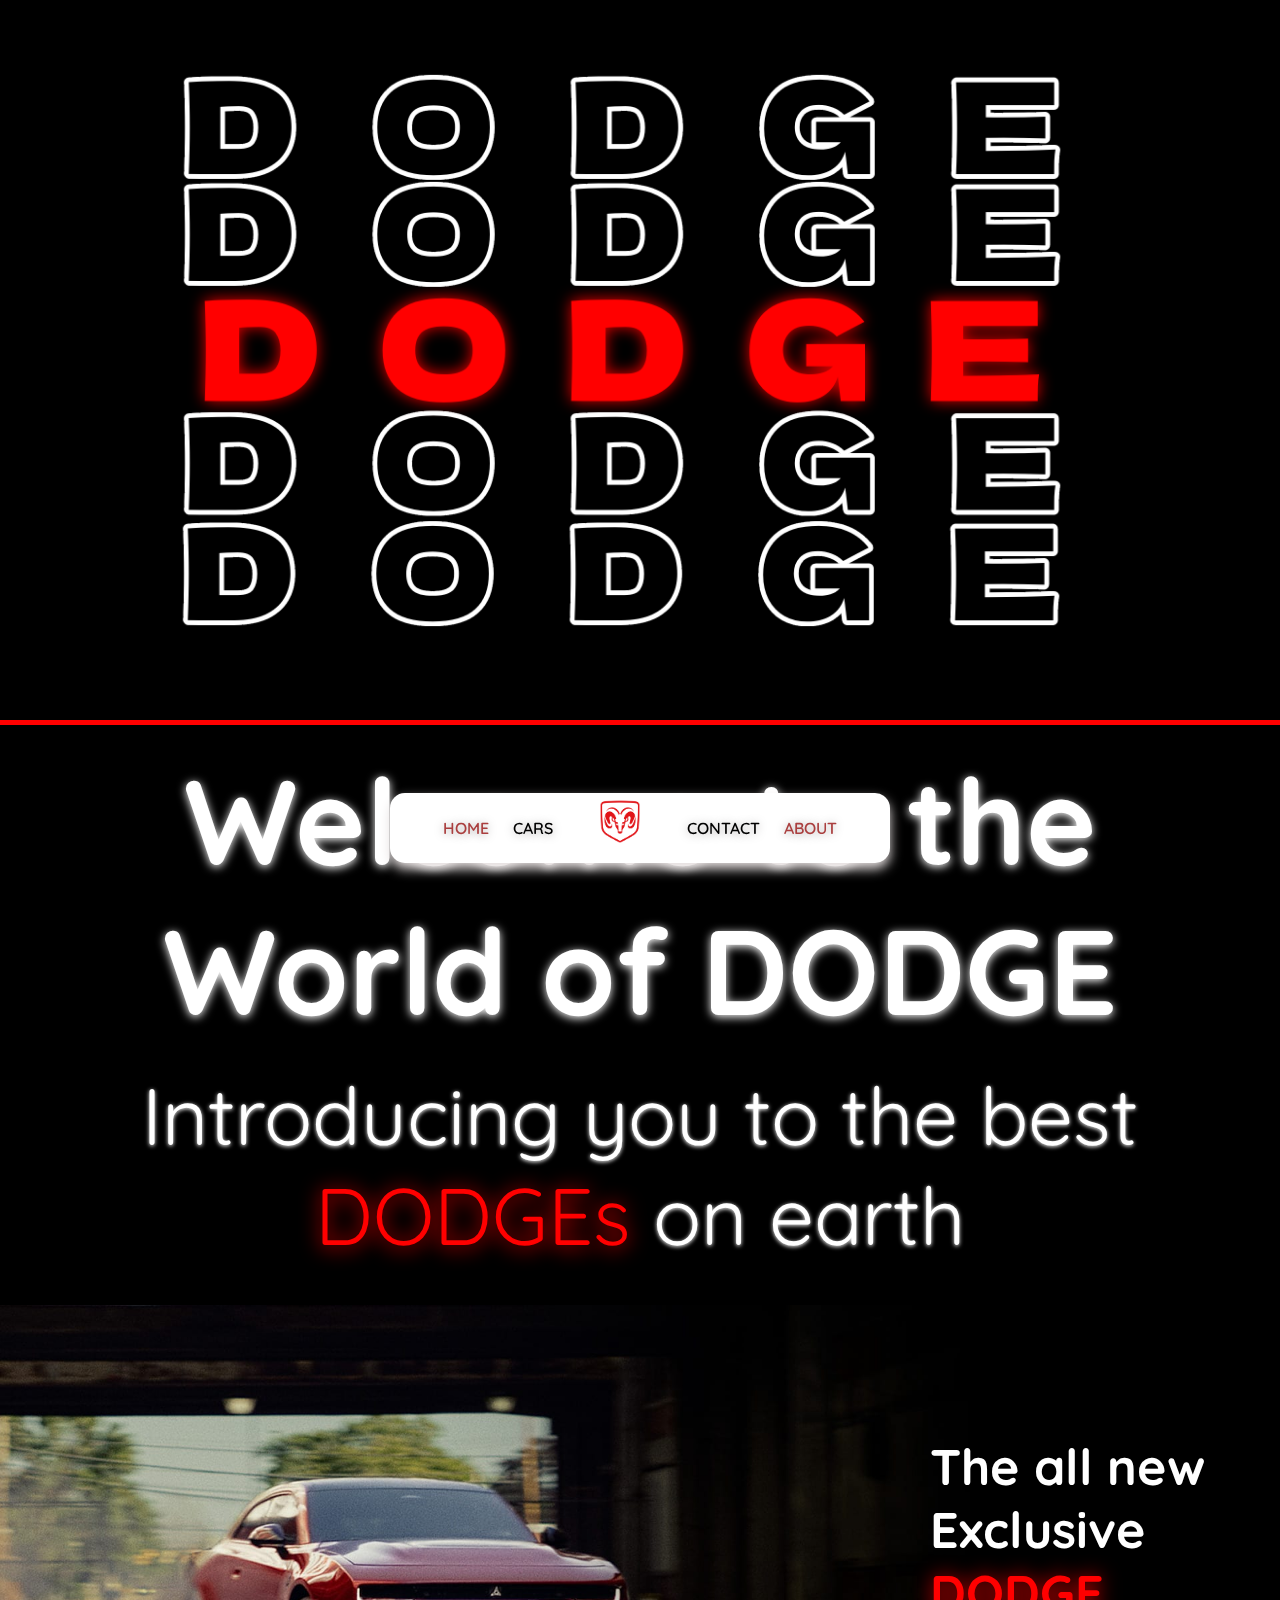
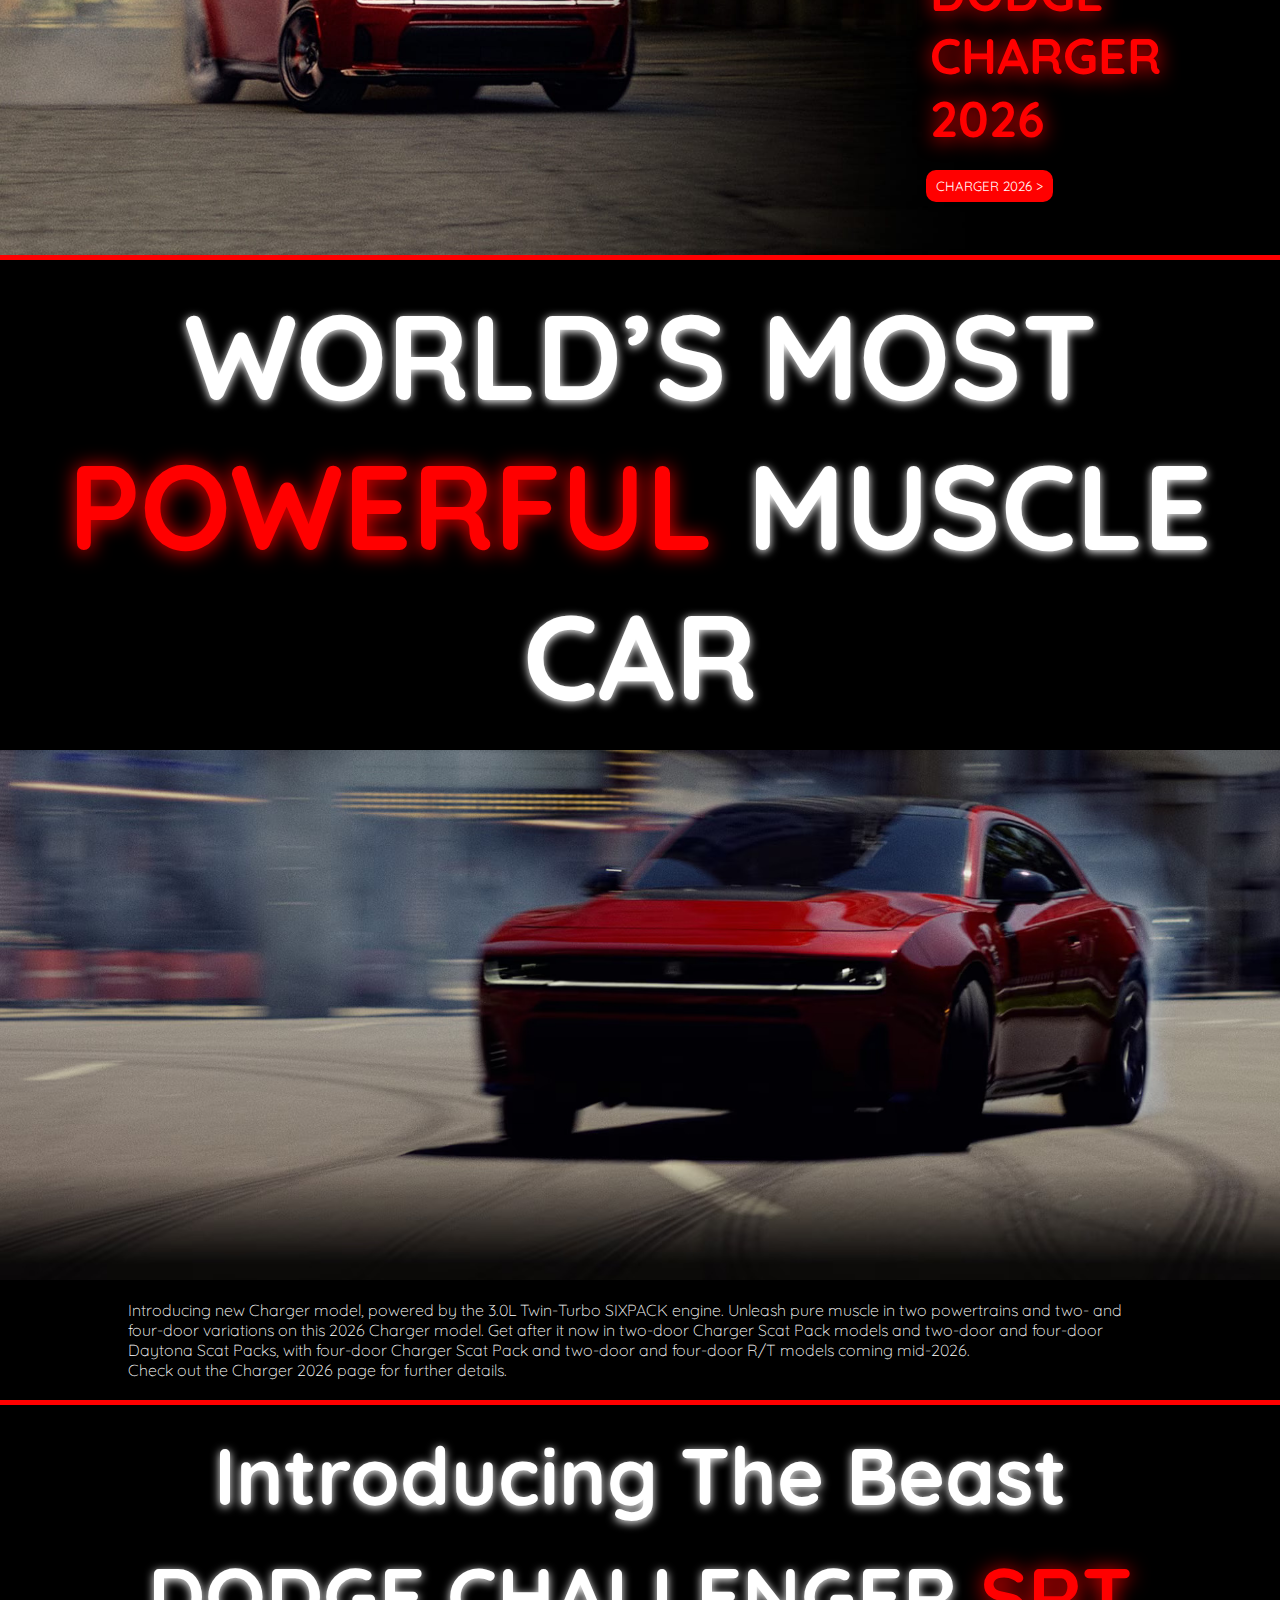
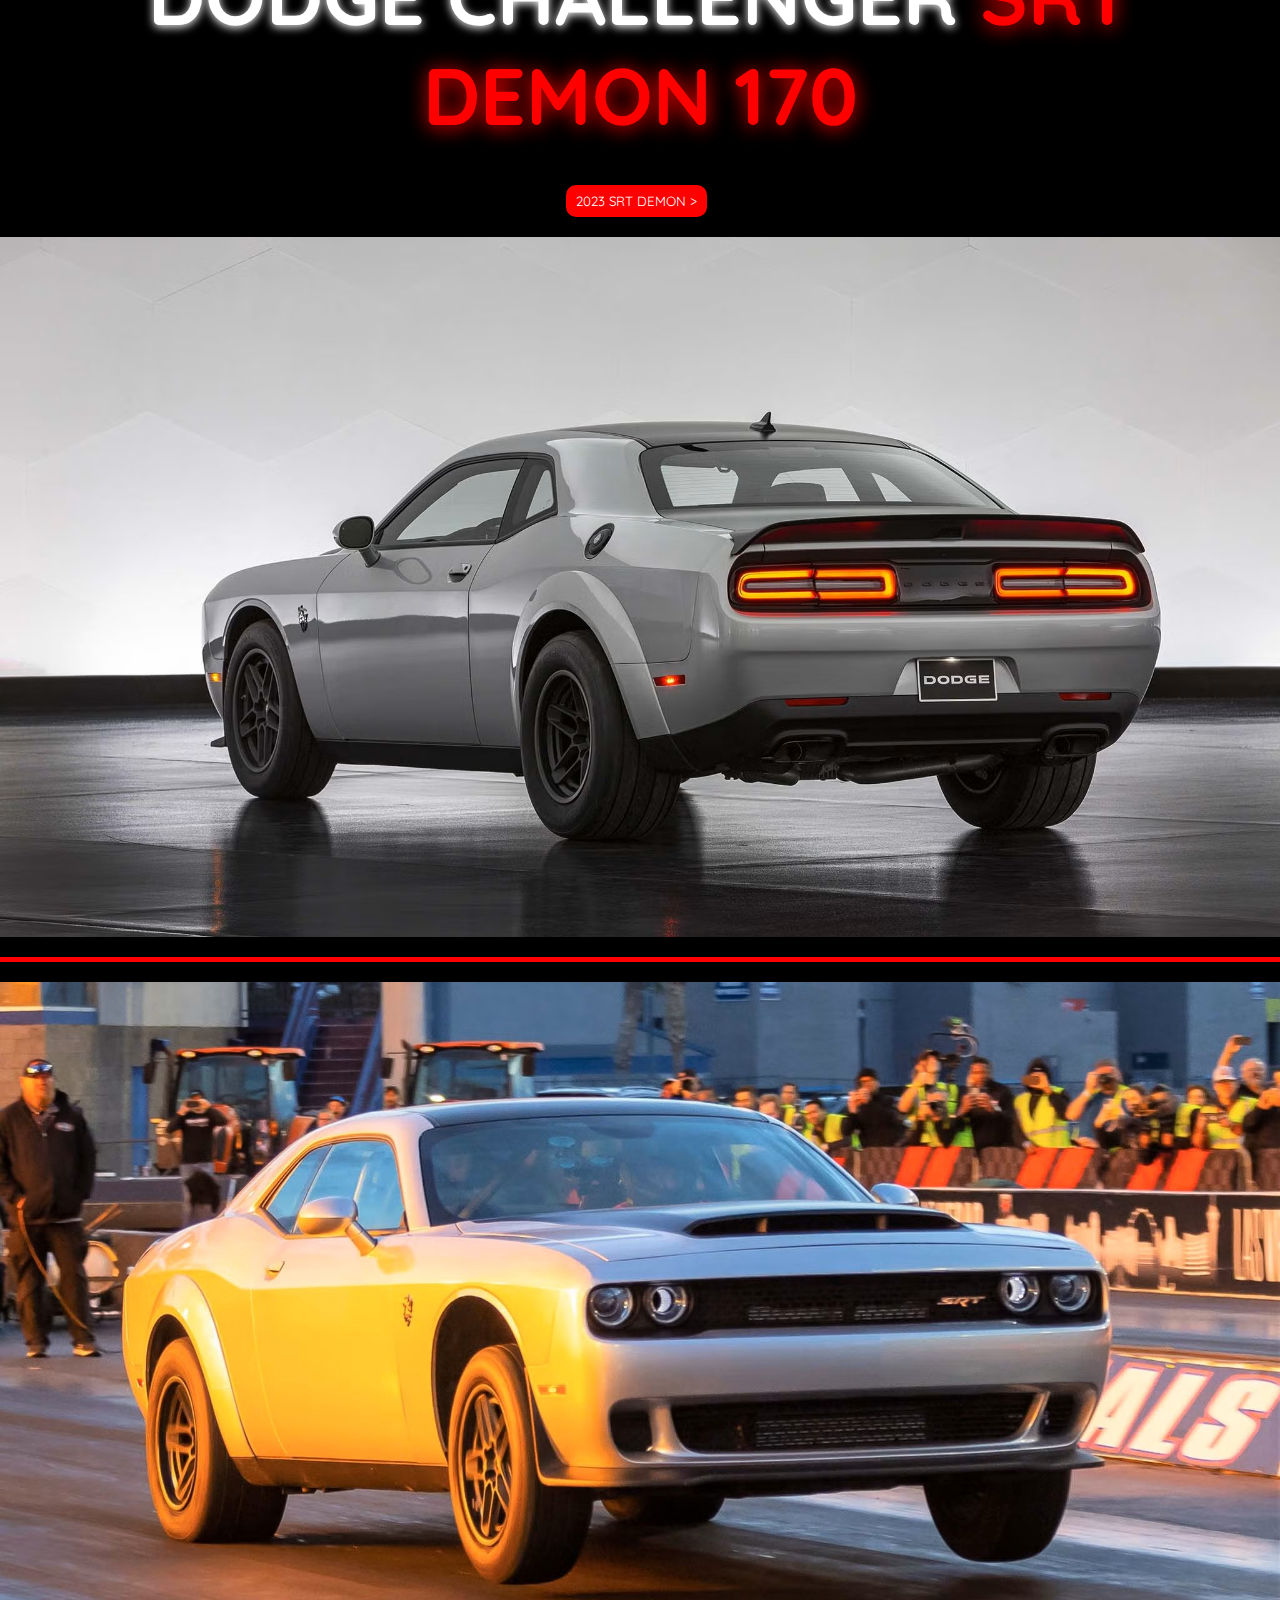
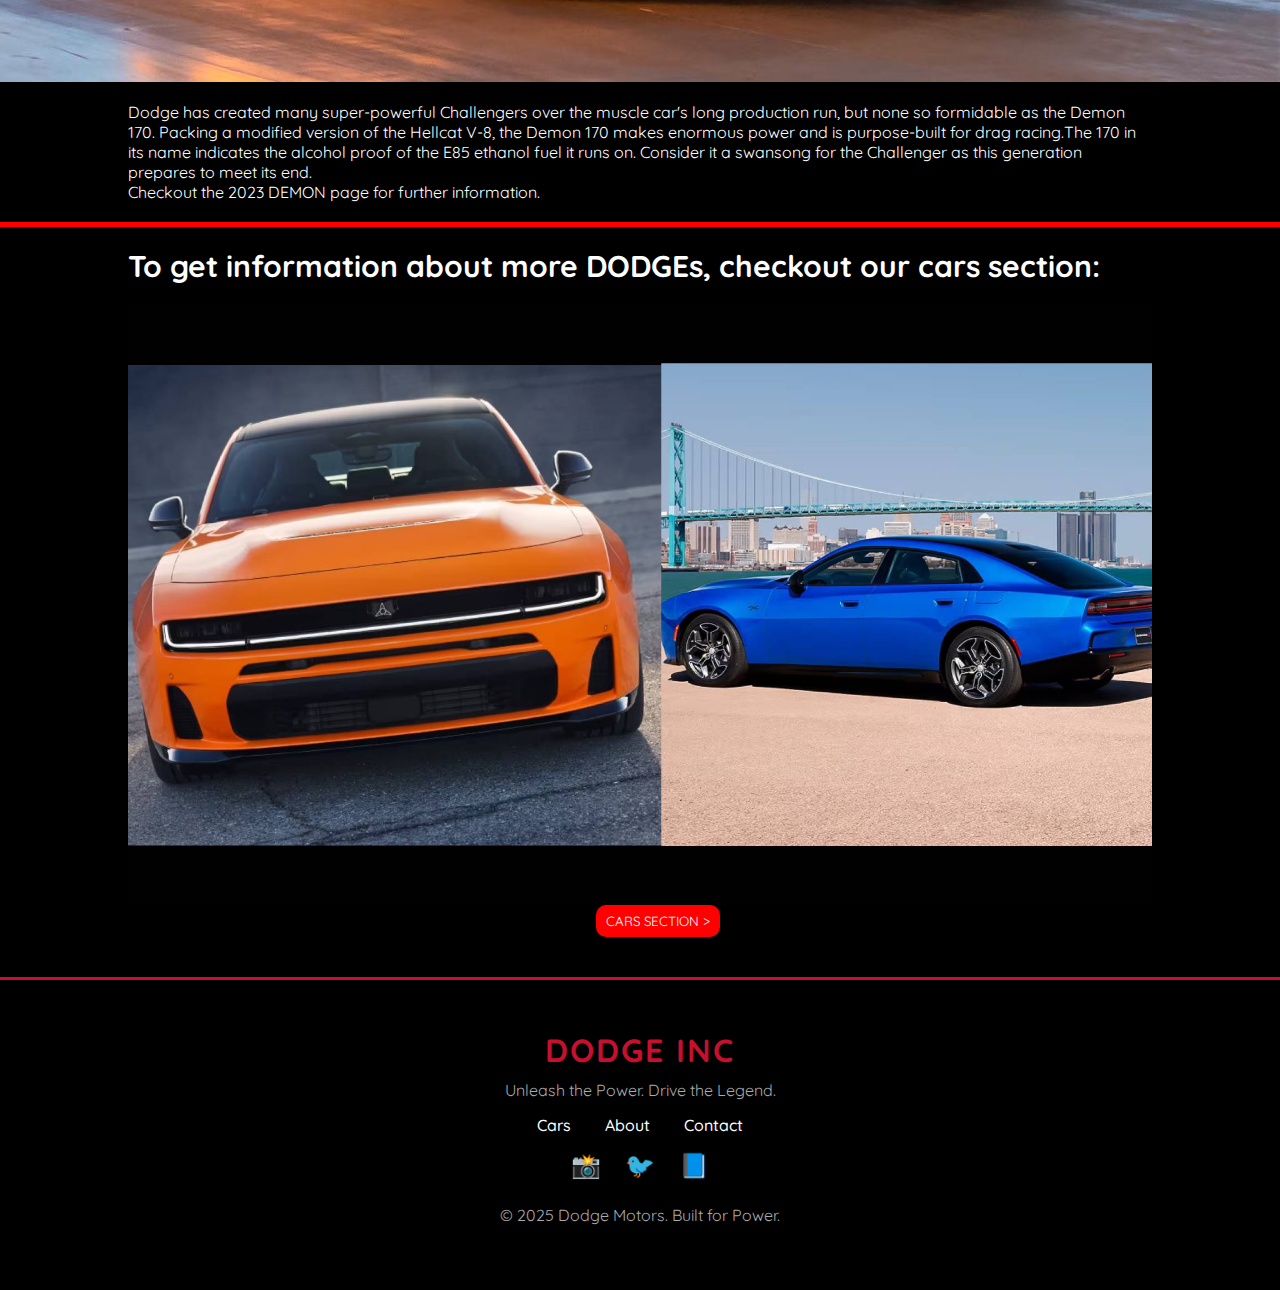
<file: index.html>
<!DOCTYPE html>
<html lang="en">
<head>
    <meta charset="UTF-8">
    <meta name="viewport" content="width=device-width, initial-scale=1.0">
    <title>Dodge - American Muscle Cars and SUVs - Unofficial Site</title>
    <link rel="stylesheet" href="css/style.css">
    <link rel="shortcut icon" href="/images/favicon.ico" type="image/x-icon">
</head>
<body>

    <div class="main-cont">
        <div class="navbar">
            <div class="links-1">
                <ul>
                    <li><a href="/index.html" style="color: rgb(170, 63, 63);">HOME</a></li>
                    <li><a href="/html/cars.html">CARS</a></li>
                </ul>
            </div>
            <div class="logo">
                <a><img src="/images/pngimg.com - dodge_PNG47 (1).png" alt="logo"></a>
            </div>
            <div class="links-2">
                <ul>
                    <li><a href="/html/contact.html">CONTACT</a></li>
                    <li><a href="/html/about.html" style="color: rgb(170, 63, 63);">ABOUT</a></li>
                </ul>
            </div>
        </div>
        
        
        <div class="dodge" id="dodge"></div>

        <br>
        <div class="break"></div>
        <br>

        <div class="intro">
            <h1>Welcome to the World of DODGE</h1>
            <br>
            <h2>Introducing you to the best <span>DODGEs</span> on earth</h2>
        </div>

        <br><br>
        
        <div class="main-header" id="charger">
            <div class="main-head-cont">
                <div class="main-head-text">
                    <h1>The all new Exclusive <span>DODGE CHARGER 2026</span></h1>
                </div>
            </div>
            <br>
            <div class="button">
                <a href="/html/cars.html"><button type="submit">CHARGER 2026 ></button></a>
            </div>
        </div>

        
        <div class="break"></div>
        <br>

        <div class="sectext">
            <h1>WORLD’S MOST <span>POWERFUL</span> MUSCLE CAR</h1>
        </div>

        <br>
        <div class="sec2"></div>
        <div class="sectext">
                <br>
                <div class="p">
                <p>Introducing new Charger model, powered by the 3.0L Twin-Turbo SIXPACK engine. Unleash pure muscle in two powertrains and two- and four-door variations on this 2026 Charger model. Get after it now in two-door Charger Scat Pack models and two-door and four-door Daytona Scat Packs, with four-door Charger Scat Pack and two-door and four-door R/T models coming mid-2026.
                    <br>
                Check out the Charger 2026 page for further details.
                </p></div>
            </div>

        <br>
        <div class="break"></div>
        <br>

        <div class="demon-text" id="demon">
            <h1>Introducing The Beast</h1>
            <br>
            <h1>DODGE CHALLENGER <span>SRT DEMON 170</span></h1>
            <br>
            <br>
            <div class="demon-button"><a href="/html/cars.html"><button type="button">2023 SRT DEMON ></button></a></div>
        </div>

        <br>

        <div class="demon" id="demon"></div>

        <br>
        <div class="break"></div>
        <br>

        <div class="demon2"></div>

        <br>

        <div class="demon-para-center">
            <div class="demon-para">
                <p>Dodge has created many super-powerful Challengers  over the muscle car's long production run, but none so formidable as the Demon 170. Packing a modified version of the Hellcat V-8, the Demon 170 makes enormous power and is purpose-built for drag racing.The 170 in its name indicates the alcohol proof of the E85 ethanol fuel it runs on. Consider it a swansong for the Challenger as this generation prepares to meet its end.
                    <br>
                    Checkout the 2023 DEMON page for further information.
                </p>
            </div>
        </div>
        
        <br>
        <div class="break"></div>
        <br>

        <div class="end-section">
            <div class="garage" id="cars">
                <h2>To get information about more DODGEs, checkout our cars section:</h2>
                <br>
                <div class="pics"></div>
                <div class="garage-button"><a href="/html/cars.html"><button type="button">CARS SECTION ></button></a></div>
            </div>
        </div>

        <br>
        <br>

        <footer class="dodge-footer">
        <div class="footer-content">
            <h2>DODGE INC</h2>
            <p>Unleash the Power. Drive the Legend.</p>
            <div class="footer-links">
                <a href="/html/cars.html">Cars</a>
                <a href="/html/about.html">About</a>
                <a href="/html/contact.html">Contact</a>
            </div>
            <div class="social-icons">
                <a href="dodge.com" title="Instagram">📸</a>
                <a href="dodge.com" title="Twitter">🐦</a>
                <a href="dodge.com" title="Facebook">📘</a>
            </div>
        </div>
        <p class="footer-copy">© 2025 Dodge Motors. Built for Power.</p>
        </footer>            
</div>

</body>
</html>
</file>
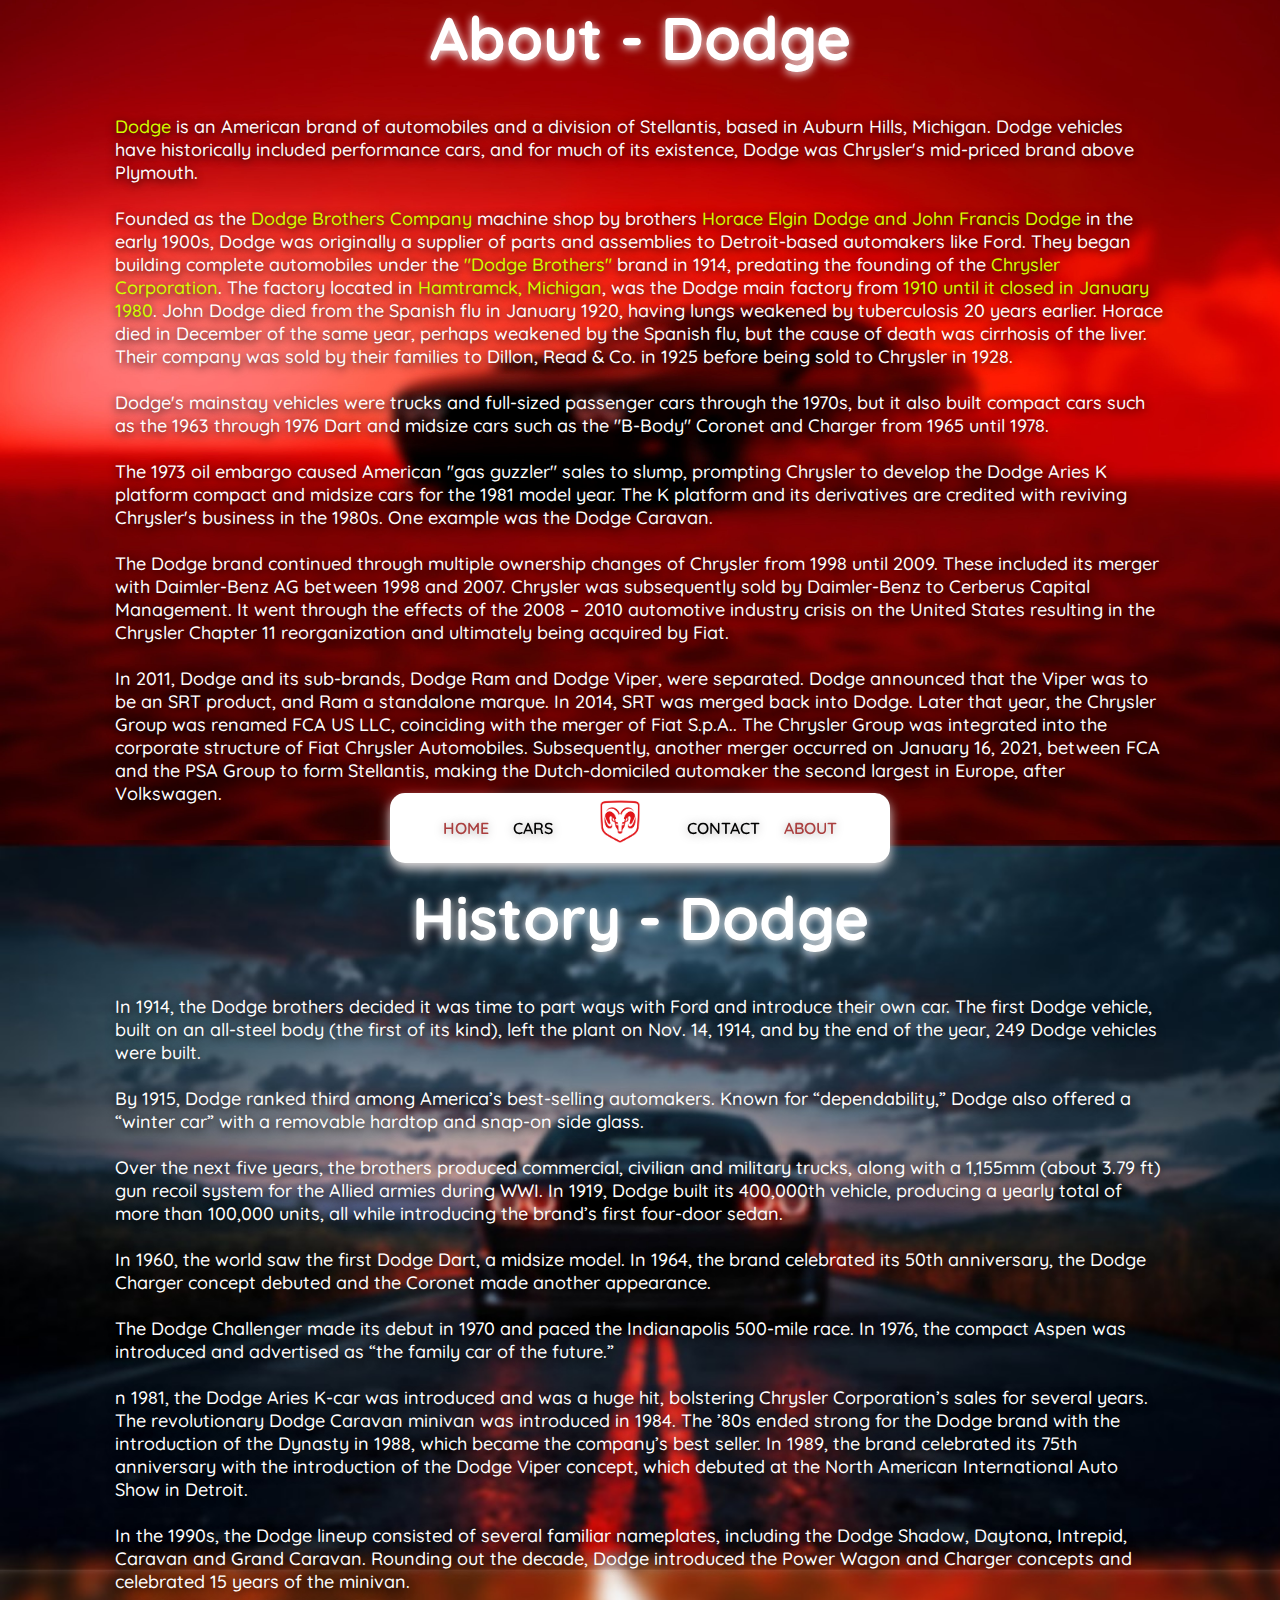
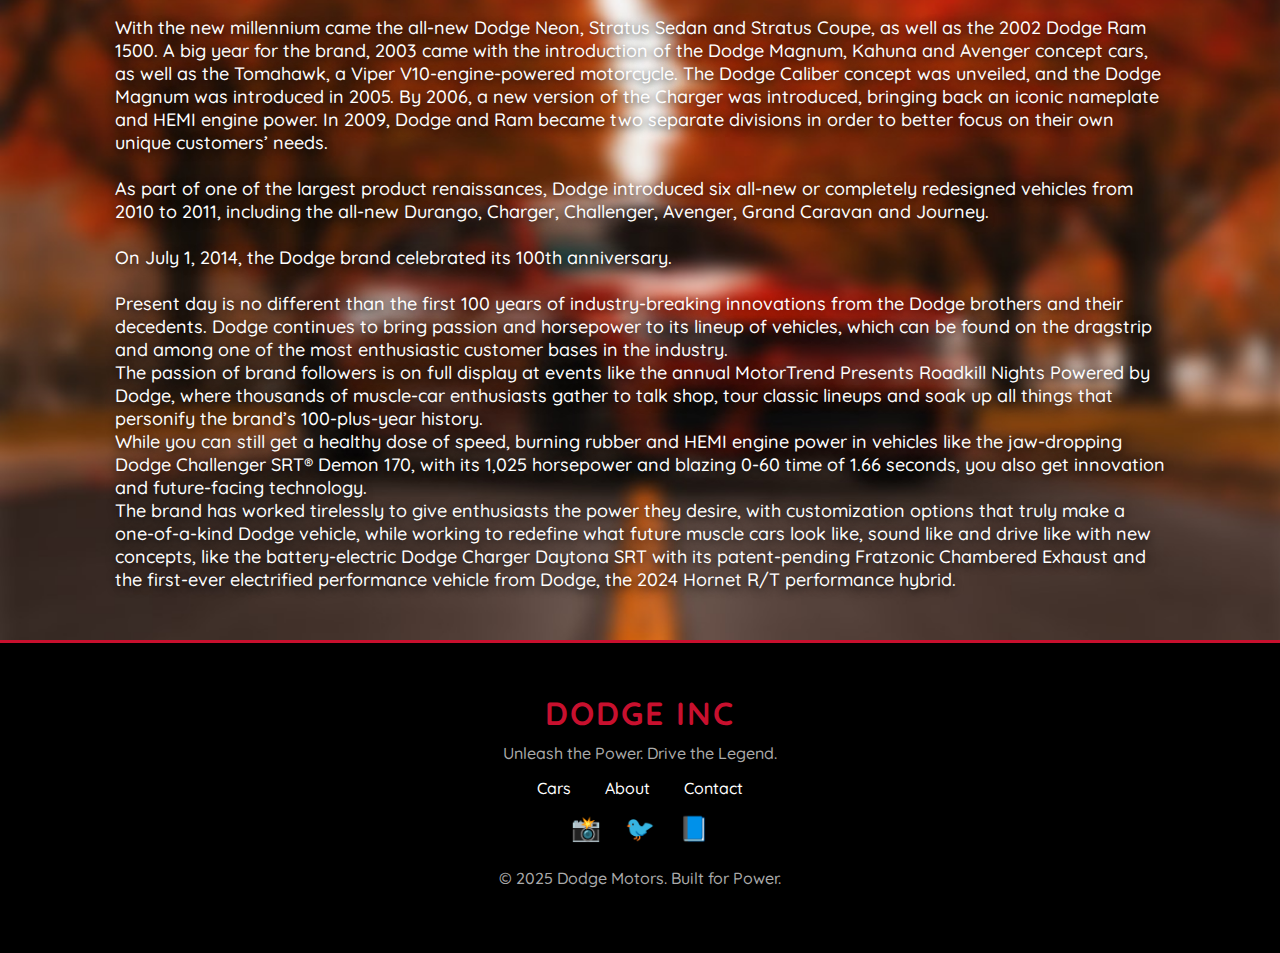
<file: html/about.html>
<!DOCTYPE html>
<html lang="en">
<head>
    <meta charset="UTF-8">
    <meta name="viewport" content="width=device-width, initial-scale=1.0">
    <title>About - Dodge - Unofficial Website</title>
    <link rel="stylesheet" href="/css/about.css">
    <link rel="shortcut icon" href="/images/favicon.ico" type="image/x-icon">
</head>
<body>
    <div class="main-container">
        <div class="navbar">
            <div class="links-1">
                <ul>
                    <li><a href="/index.html" style="color: rgb(170, 63, 63);">HOME</a></li>
                    <li><a href="/html/cars.html">CARS</a></li>
                </ul>
            </div>
            <div class="logo">
                <a ><img src="/images/pngimg.com - dodge_PNG47 (1).png" alt="logo"></a>
            </div>
            <div class="links-2">
                <ul>
                    <li><a href="/html/contact.html">CONTACT</a></li>
                    <li><a href="/html/about.html" style="color: rgb(170, 63, 63);">ABOUT</a></li>
                </ul>
            </div>
        </div>

        <div class="hero">
            <div class="about-text">
                <h1>About - Dodge </h1>
            </div>

            <br><br>

            <div class="dodge-para">
                <p><span>Dodge</span> is an American brand of automobiles and a division of Stellantis, based in Auburn Hills, Michigan. Dodge vehicles have historically included performance cars, and for much of its existence, Dodge was Chrysler's mid-priced brand above Plymouth.
                <br><br>
                Founded as the <span>Dodge Brothers Company</span> machine shop by brothers <span>Horace Elgin Dodge and John Francis Dodge</span> in the early 1900s, Dodge was originally a supplier of parts and assemblies to Detroit-based automakers like Ford. They began building complete automobiles under the <span>"Dodge Brothers"</span> brand in 1914, predating the founding of the <span>Chrysler Corporation</span>. The factory located in <span>Hamtramck, Michigan</span>, was the Dodge main factory from <span>1910 until it closed in January 1980</span>. John Dodge died from the Spanish flu in January 1920, having lungs weakened by tuberculosis 20 years earlier. Horace died in December of the same year, perhaps weakened by the Spanish flu, but the cause of death was cirrhosis of the liver. Their company was sold by their families to Dillon, Read & Co. in 1925 before being sold to Chrysler in 1928.
                <br><br>
                Dodge's mainstay vehicles were trucks and full-sized passenger cars through the 1970s, but it also built compact cars such as the 1963 through 1976 Dart and midsize cars such as the "B-Body" Coronet and Charger from 1965 until 1978.
                <br><br>
                The 1973 oil embargo caused American "gas guzzler" sales to slump, prompting Chrysler to develop the Dodge Aries K platform compact and midsize cars for the 1981 model year. The K platform and its derivatives are credited with reviving Chrysler's business in the 1980s. One example was the Dodge Caravan.
                <br><br>
                The Dodge brand continued through multiple ownership changes of Chrysler from 1998 until 2009. These included its merger with Daimler-Benz AG between 1998 and 2007. Chrysler was subsequently sold by Daimler-Benz to Cerberus Capital Management. It went through the effects of the 2008 – 2010 automotive industry crisis on the United States resulting in the Chrysler Chapter 11 reorganization and ultimately being acquired by Fiat.
                <br><br>
                In 2011, Dodge and its sub-brands, Dodge Ram and Dodge Viper, were separated. Dodge announced that the Viper was to be an SRT product, and Ram a standalone marque. In 2014, SRT was merged back into Dodge. Later that year, the Chrysler Group was renamed FCA US LLC, coinciding with the merger of Fiat S.p.A.. The Chrysler Group was integrated into the corporate structure of Fiat Chrysler Automobiles. Subsequently, another merger occurred on January 16, 2021, between FCA and the PSA Group to form Stellantis, making the Dutch-domiciled automaker the second largest in Europe, after Volkswagen.</p>
            </div>

            <br><br>
            <div class="break"></div>
        </div>
        
       <div class="history">
            <br><br>
            <h1>History - Dodge</h1>

            <br><br>

            <div class="history-para">
                <p>
                    In 1914, the Dodge brothers decided it was time to part ways with Ford and introduce their own car. The first Dodge vehicle, built on an all-steel body (the first of its kind), left the plant on Nov. 14, 1914, and by the end of the year, 249 Dodge vehicles were built.
                    <br><br>
                    By 1915, Dodge ranked third among America’s best-selling automakers. Known for “dependability,” Dodge also offered a “winter car” with a removable hardtop and snap-on side glass.
                    <br><br>
                    Over the next five years, the brothers produced commercial, civilian and military trucks, along with a 1,155mm (about 3.79 ft) gun recoil system for the Allied armies during WWI. In 1919, Dodge built its 400,000th vehicle, producing a yearly total of more than 100,000 units, all while introducing the brand’s first four-door sedan.
                    <br><br>
                    In 1960, the world saw the first Dodge Dart, a midsize model. In 1964, the brand celebrated its 50th anniversary, the Dodge Charger concept debuted and the Coronet made another appearance.
                    <br><br>
                    The Dodge Challenger made its debut in 1970 and paced the Indianapolis 500-mile race. In 1976, the compact Aspen was introduced and advertised as “the family car of the future.”
                    <br><br>
                    n 1981, the Dodge Aries K-car was introduced and was a huge hit, bolstering Chrysler Corporation’s sales for several years. The revolutionary Dodge Caravan minivan was introduced in 1984. The ’80s ended strong for the Dodge brand with the introduction of the Dynasty in 1988, which became the company’s best seller. In 1989, the brand celebrated its 75th anniversary with the introduction of the Dodge Viper concept, which debuted at the North American International Auto Show in Detroit.
                    <br><br>
                    In the 1990s, the Dodge lineup consisted of several familiar nameplates, including the Dodge Shadow, Daytona, Intrepid, Caravan and Grand Caravan. Rounding out the decade, Dodge introduced the Power Wagon and Charger concepts and celebrated 15 years of the minivan.
                    <br><br>
                    With the new millennium came the all-new Dodge Neon, Stratus Sedan and Stratus Coupe, as well as the 2002 Dodge Ram 1500. A big year for the brand, 2003 came with the introduction of the Dodge Magnum, Kahuna and Avenger concept cars, as well as the Tomahawk, a Viper V10-engine-powered motorcycle. The Dodge Caliber concept was unveiled, and the Dodge Magnum was introduced in 2005. By 2006, a new version of the Charger was introduced, bringing back an iconic nameplate and HEMI engine power. In 2009, Dodge and Ram became two separate divisions in order to better focus on their own unique customers’ needs.
                    <br><br>
                    As part of one of the largest product renaissances, Dodge introduced six all-new or completely redesigned vehicles from 2010 to 2011, including the all-new Durango, Charger, Challenger, Avenger, Grand Caravan and Journey.
                    <br><br>
                    On July 1, 2014, the Dodge brand celebrated its 100th anniversary.
                    <br><br>
                    Present day is no different than the first 100 years of industry-breaking innovations from the Dodge brothers and their decedents. Dodge continues to bring passion and horsepower to its lineup of vehicles, which can be found on the dragstrip and among one of the most enthusiastic customer bases in the industry.
                    <br>
                    The passion of brand followers is on full display at events like the annual MotorTrend Presents Roadkill Nights Powered by Dodge, where thousands of muscle-car enthusiasts gather to talk shop, tour classic lineups and soak up all things that personify the brand’s 100-plus-year history.
                    <br>
                    While you can still get a healthy dose of speed, burning rubber and HEMI engine power in vehicles like the jaw-dropping Dodge Challenger SRT® Demon 170, with its 1,025 horsepower and blazing 0-60 time of 1.66 seconds, you also get innovation and future-facing technology.
                    <br>
                    The brand has worked tirelessly to give enthusiasts the power they desire, with customization options that truly make a one-of-a-kind Dodge vehicle, while working to redefine what future muscle cars look like, sound like and drive like with new concepts, like the battery-electric Dodge Charger Daytona SRT with its patent-pending Fratzonic Chambered Exhaust and the first-ever electrified performance vehicle from Dodge, the 2024 Hornet R/T performance hybrid.
                </p>
            </div>
        </div>
        
        <footer class="dodge-footer">
        <div class="footer-content">
            <h2>DODGE INC</h2>
            <p>Unleash the Power. Drive the Legend.</p>
            <div class="footer-links">
                <a href="/html/cars.html">Cars</a>
                <a href="/html/about.html">About</a>
                <a href="/html/contact.html">Contact</a>
            </div>
            <div class="social-icons">
                <a href="dodge.com" title="Instagram">📸</a>
                <a href="dodge.com" title="Twitter">🐦</a>
                <a href="dodge.com" title="Facebook">📘</a>
            </div>
        </div>
        <p class="footer-copy">© 2025 Dodge Motors. Built for Power.</p>
        </footer>
    </div>
</body>
</html>
</file>
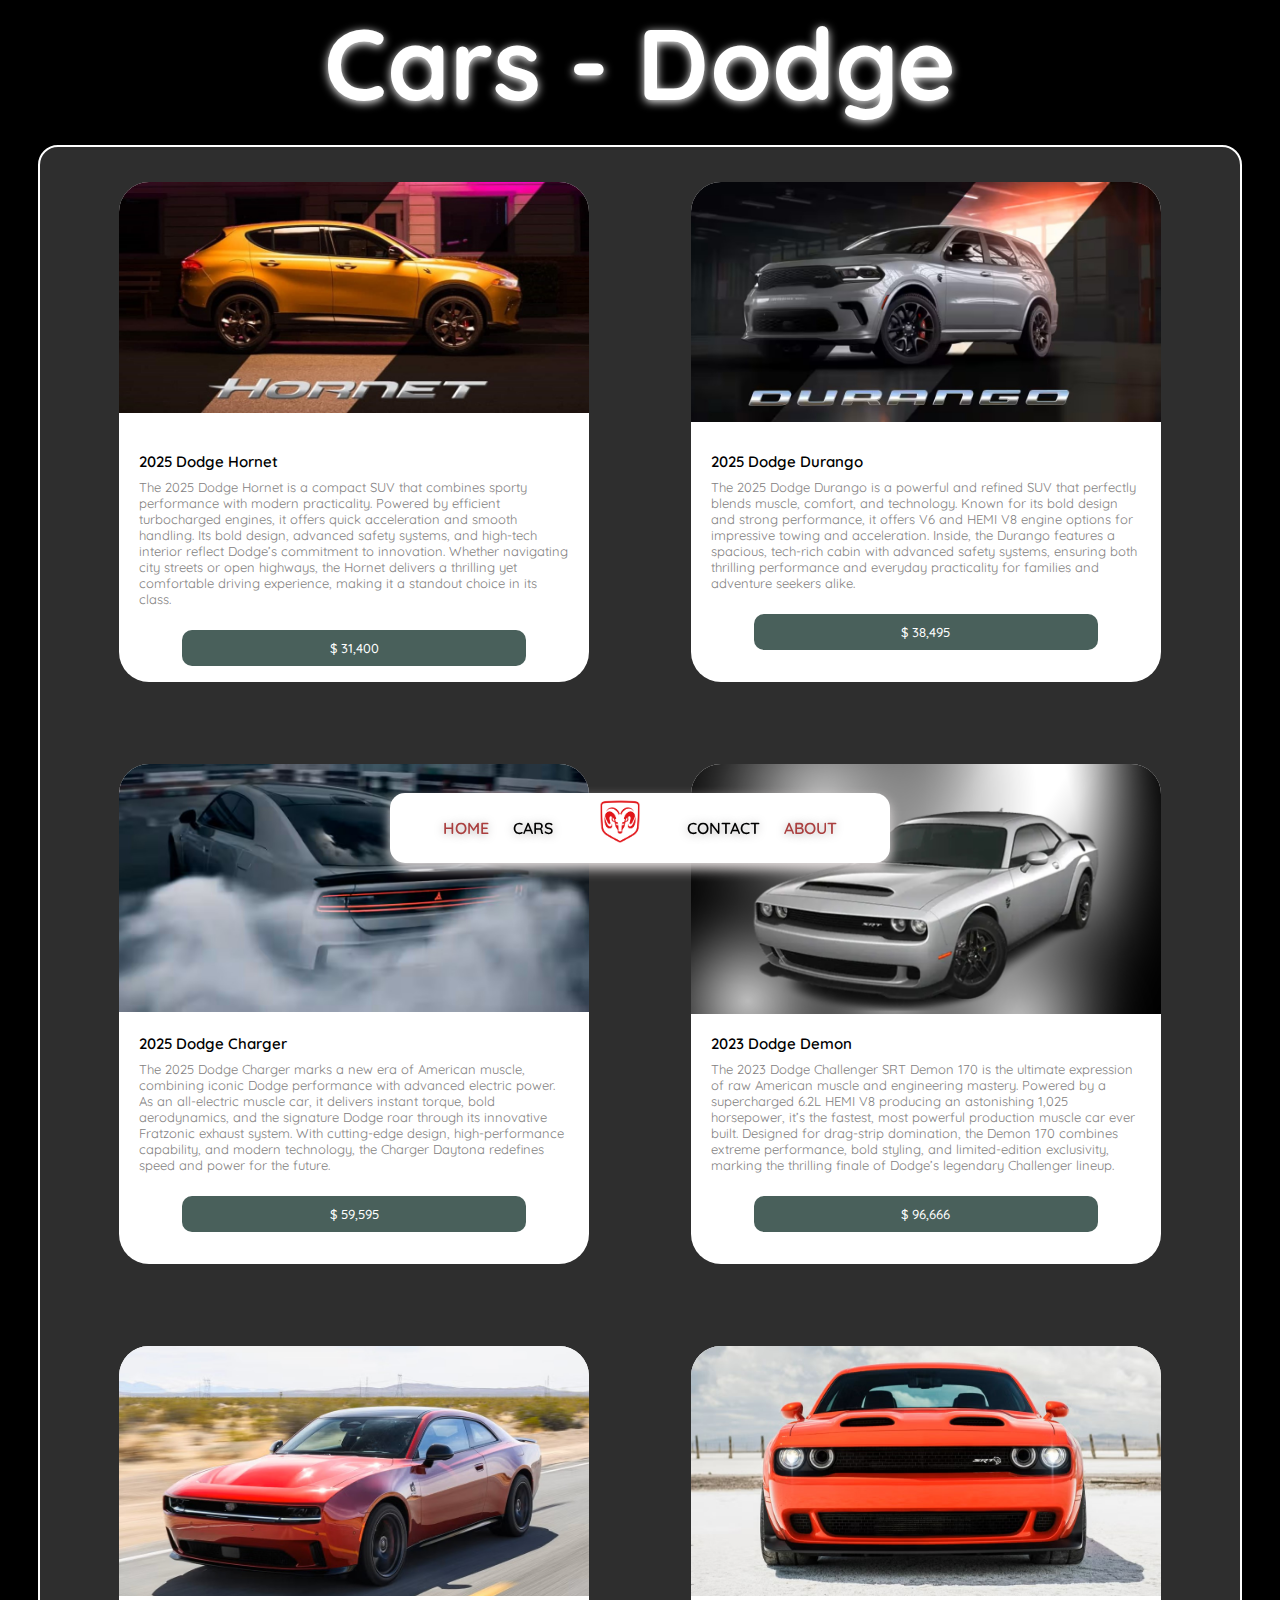
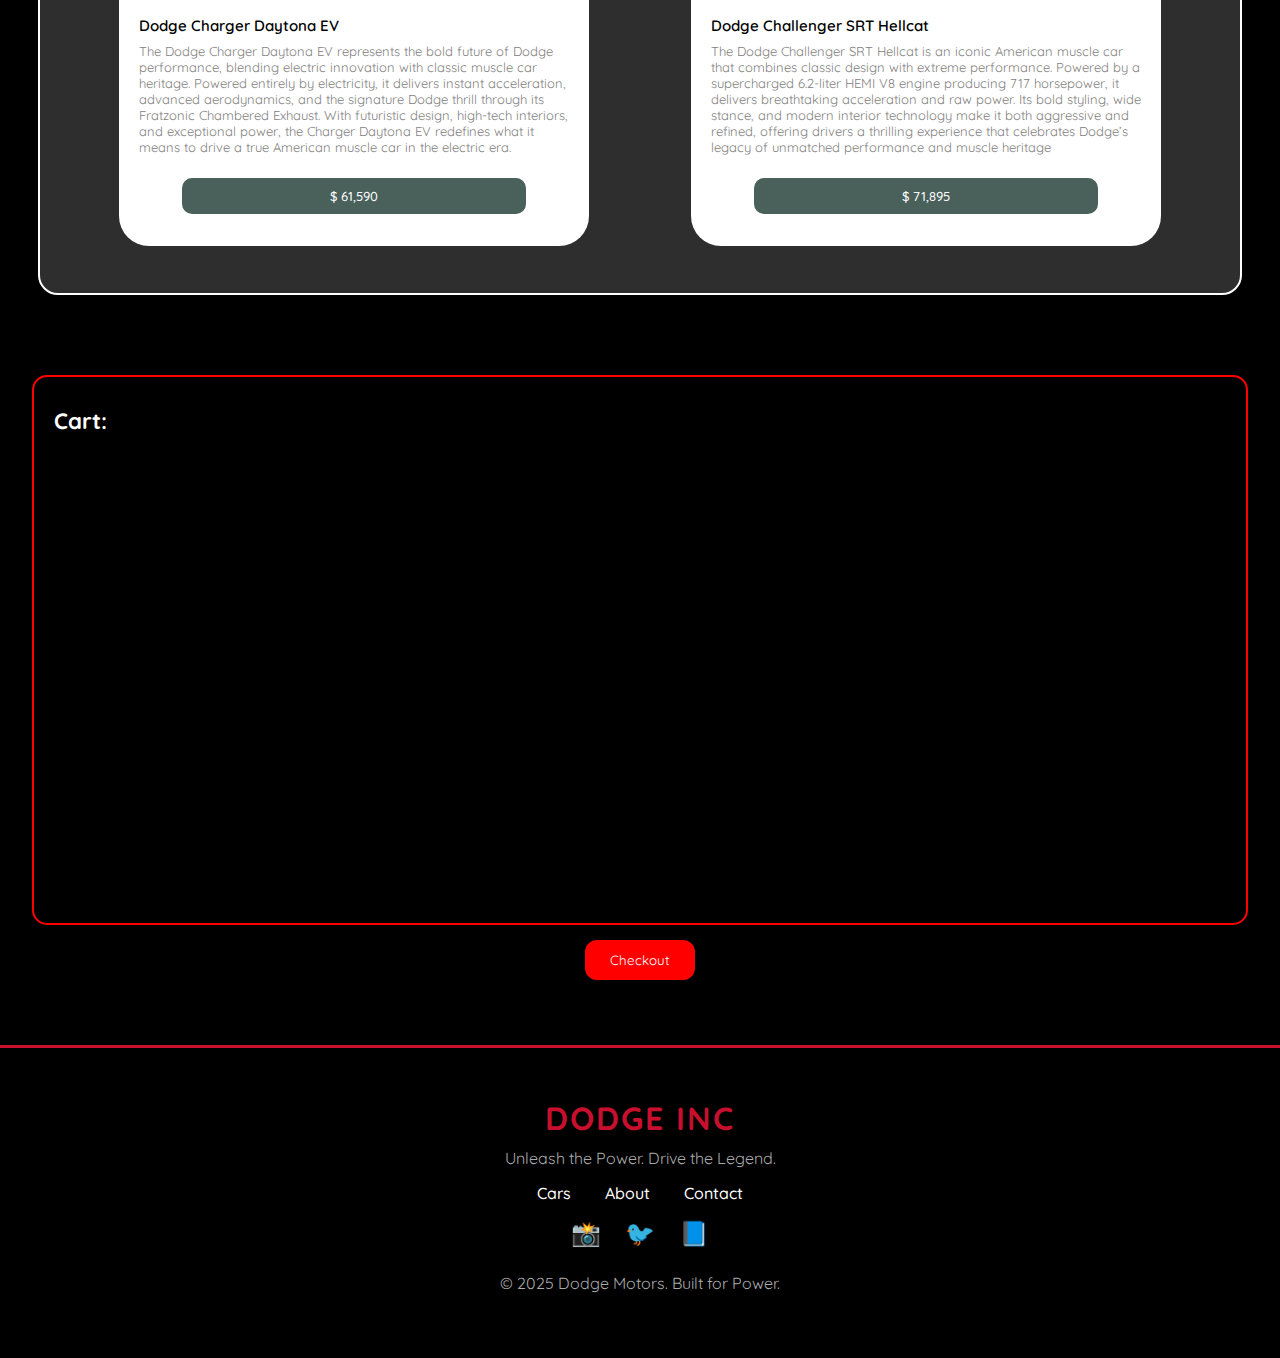
<file: html/cars.html>
<!DOCTYPE html>
<html lang="en">
<head>
    <meta charset="UTF-8">
    <meta name="viewport" content="width=device-width, initial-scale=1.0">
    <title>Cars - Dodge - Unofficial Site</title>
    <link rel="stylesheet" href="/css/cars.css">
    <link rel="shortcut icon" href="/images/favicon.ico" type="image/x-icon">
</head>
<body>
    <div class="main-container">
        <div class="navbar">
            <div class="links-1">
                <ul>
                    <li><a href="/index.html" style="color: rgb(170, 63, 63);">HOME</a></li>
                    <li><a href="/html/cars.html">CARS</a></li>
                </ul>
            </div>
            <div class="logo">
                <a><img src="/images/pngimg.com - dodge_PNG47 (1).png" alt="logo"></a>
            </div>
            <div class="links-2">
                <ul>
                    <li><a href="/html/contact.html">CONTACT</a></li>
                    <li><a href="/html/about.html" style="color: rgb(170, 63, 63);">ABOUT</a></li>
                </ul>
            </div>
    </div>

    <div class="txt">
        <h1>Cars - Dodge</h1>
    </div>

    <div class="main">
        <div class="cards">
            
            <div class="card">
                <div class="img card1"></div>

                <div class="text">
                    <p class="h3"> 2025 Dodge Hornet </p>
                    <p class="p">The 2025 Dodge Hornet is a compact SUV that combines sporty performance with modern practicality. Powered by efficient turbocharged engines, it offers quick acceleration and smooth handling. Its bold design, advanced safety systems, and high-tech interior reflect Dodge’s commitment to innovation. Whether navigating city streets or open highways, the Hornet delivers a thrilling yet comfortable driving experience, making it a standout choice in its class.</p>
    
                    <div class="icon-box" onclick="cart1()">
                        <p  class="span" value="31400">$ 31,400</p>
                     </div>
                </div>
            </div>

            <div class="card">
                <div class="img card2"></div>

                <div class="text">
                    <p class="h3"> 2025 Dodge Durango </p>
                    <p class="p">The 2025 Dodge Durango is a powerful and refined SUV that perfectly blends muscle, comfort, and technology. Known for its bold design and strong performance, it offers V6 and HEMI V8 engine options for impressive towing and acceleration. Inside, the Durango features a spacious, tech-rich cabin with advanced safety systems, ensuring both thrilling performance and everyday practicality for families and adventure seekers alike.</p>
    
                    <div class="icon-box" onclick="cart2()">
                        <p class="span" value="38495">$ 38,495</p>
                     </div>
                </div>
            </div>

            <div class="card">
                <div class="img card3"></div>

                <div class="text">
                    <p class="h3"> 2025 Dodge Charger </p>
                    <p class="p">The 2025 Dodge Charger marks a new era of American muscle, combining iconic Dodge performance with advanced electric power. As an all-electric muscle car, it delivers instant torque, bold aerodynamics, and the signature Dodge roar through its innovative Fratzonic exhaust system. With cutting-edge design, high-performance capability, and modern technology, the Charger Daytona redefines speed and power for the future. </p>
    
                    <div class="icon-box" onclick="cart3()">
                        <p class="span" value="59595">$ 59,595</p>
                     </div>
                </div>
            </div>

            <div class="card">
                <div class="img card4"></div>

                <div class="text">
                    <p class="h3"> 2023 Dodge Demon</p>
                    <p class="p">The 2023 Dodge Challenger SRT Demon 170 is the ultimate expression of raw American muscle and engineering mastery. Powered by a supercharged 6.2L HEMI V8 producing an astonishing 1,025 horsepower, it’s the fastest, most powerful production muscle car ever built. Designed for drag-strip domination, the Demon 170 combines extreme performance, bold styling, and limited-edition exclusivity, marking the thrilling finale of Dodge’s legendary Challenger lineup.</p>
    
                    <div class="icon-box" onclick="cart4()">
                        <p class="span" value="96666">$ 96,666</p>
                     </div>
                </div>
            </div>

            <div class="card">
                <div class="img card5"></div>

                <div class="text">
                    <p class="h3"> Dodge Charger Daytona EV </p>
                    <p class="p">The Dodge Charger Daytona EV represents the bold future of Dodge performance, blending electric innovation with classic muscle car heritage. Powered entirely by electricity, it delivers instant acceleration, advanced aerodynamics, and the signature Dodge thrill through its Fratzonic Chambered Exhaust. With futuristic design, high-tech interiors, and exceptional power, the Charger Daytona EV redefines what it means to drive a true American muscle car in the electric era.</p>
    
                    <div class="icon-box" onclick="cart5()">
                        <p class="span" value="61590">$ 61,590</p>
                     </div>
                </div>
            </div>

            <div class="card">
                <div class="img card6"></div>

                <div class="text">
                    <p class="h3"> Dodge Challenger SRT Hellcat </p>
                    <p class="p">The Dodge Challenger SRT Hellcat is an iconic American muscle car that combines classic design with extreme performance. Powered by a supercharged 6.2-liter HEMI V8 engine producing 717 horsepower, it delivers breathtaking acceleration and raw power. Its bold styling, wide stance, and modern interior technology make it both aggressive and refined, offering drivers a thrilling experience that celebrates Dodge’s legacy of unmatched performance and muscle heritage</p>
    
                    <div class="icon-box" onclick="cart6()">
                        <p class="span" value="71895">$ 71,895</p>
                     </div>
                </div>
            </div>
            
        </div>

        <div class="cart" id="cart">
            <h3>Cart:</h3>
        </div>

        <div class="checkout">
            <button onclick="checkout()">Checkout</button>
        </div>
    </div>

    <footer class="dodge-footer">
        <div class="footer-content">
            <h2>DODGE INC</h2>
            <p>Unleash the Power. Drive the Legend.</p>
            <div class="footer-links">
                <a href="/html/cars.html">Cars</a>
                <a href="/html/about.html">About</a>
                <a href="/html/contact.html">Contact</a>
            </div>
            <div class="social-icons">
                <a href="dodge.com" title="Instagram">📸</a>
                <a href="dodge.com" title="Twitter">🐦</a>
                <a href="dodge.com" title="Facebook">📘</a>
            </div>
        </div>
        <p class="footer-copy">© 2025 Dodge Motors. Built for Power.</p>
    </footer>

    <script src="/js/cars.js"></script>
</body>
</html>
</file>
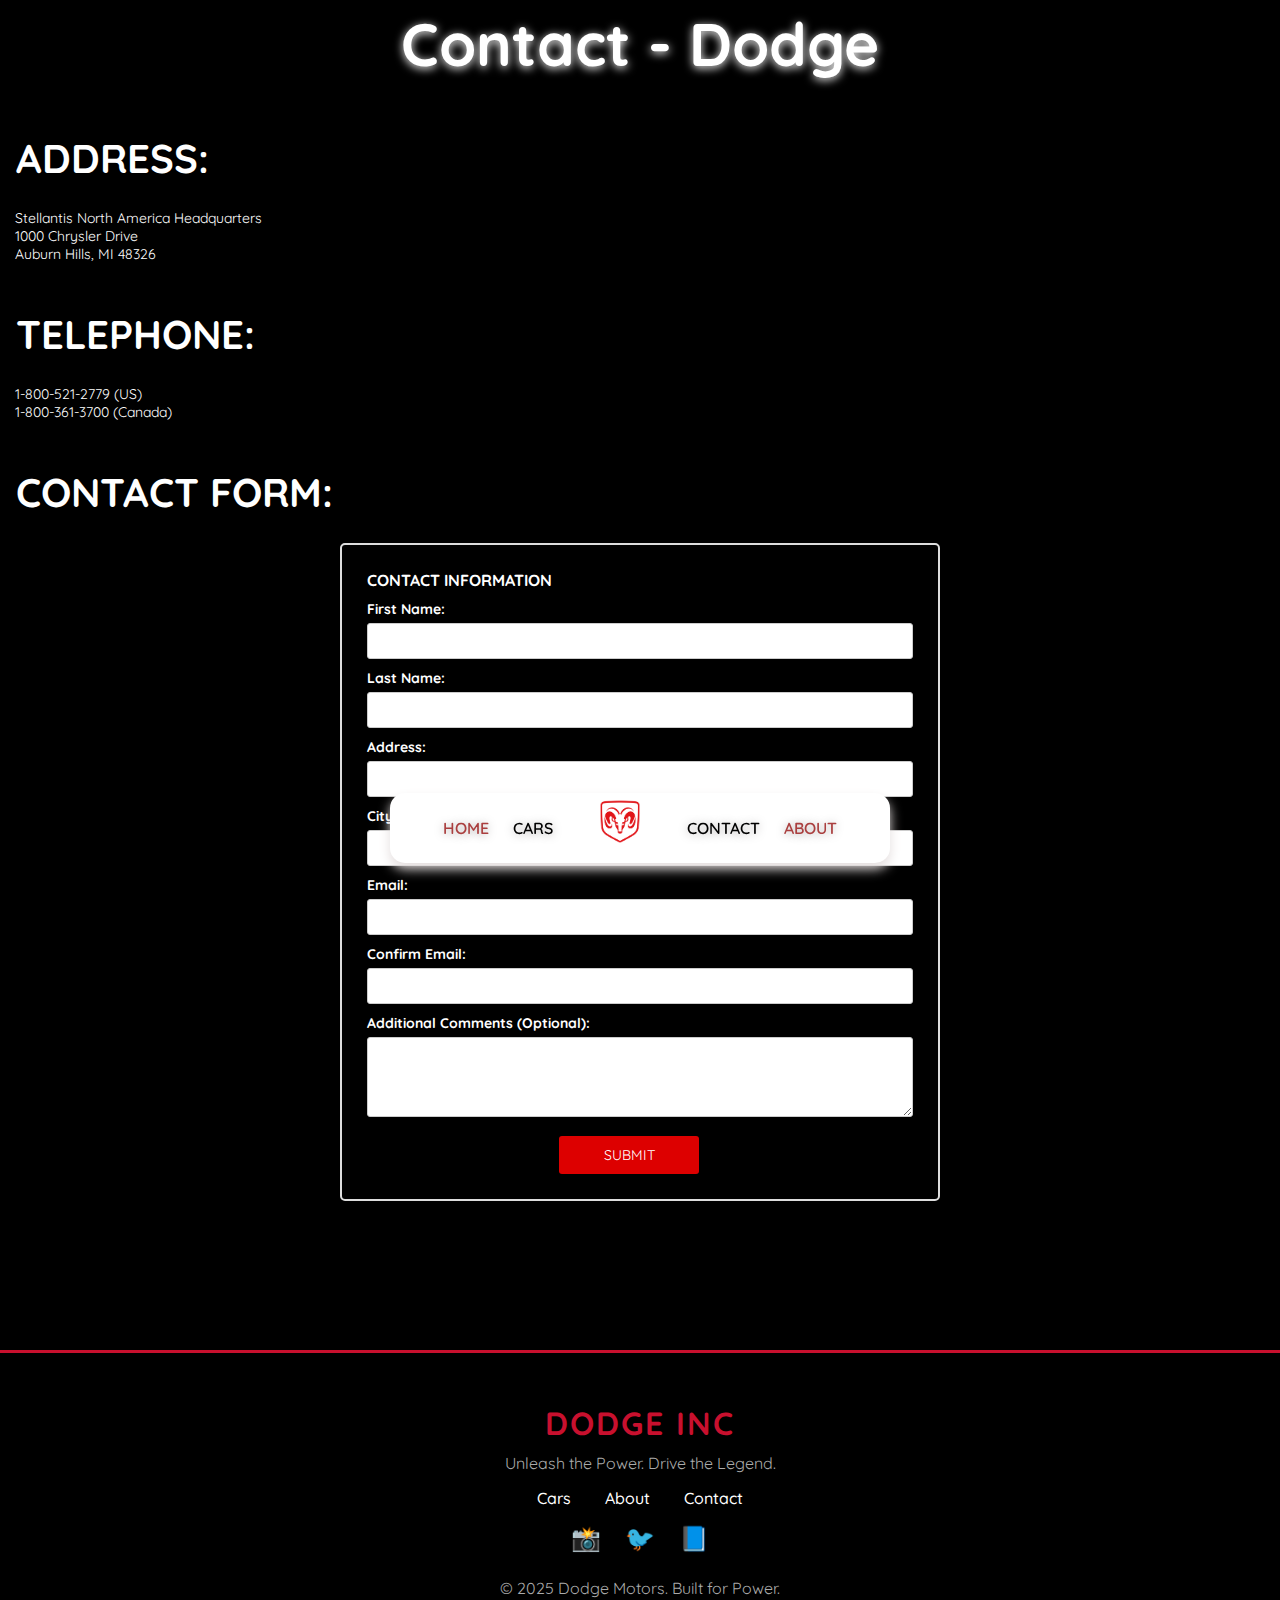
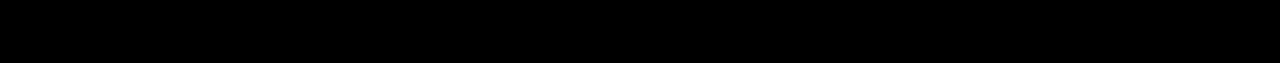
<file: html/contact.html>
<!DOCTYPE html>
<html lang="en">
<head>
    <meta charset="UTF-8">
    <meta name="viewport" content="width=device-width, initial-scale=1.0">
    <title>Contact - Dodge - Unofficial Site</title>
    <link rel="shortcut icon" href="/images/favicon.ico" type="image/x-icon">
    <link rel="stylesheet" href="/css/contact.css">
</head>
<body>
    <div class="main-container">
         <div class="navbar">
            <div class="links-1">
                <ul>
                    <li><a href="/index.html" style="color: rgb(170, 63, 63);">HOME</a></li>
                    <li><a href="/html/cars.html">CARS</a></li>
                </ul>
            </div>
            <div class="logo">
                <a><img src="/images/pngimg.com - dodge_PNG47 (1).png" alt="logo"></a>
            </div>
            <div class="links-2">
                <ul>
                    <li><a href="/html/contact.html">CONTACT</a></li>
                    <li><a href="/html/about.html" style="color: rgb(170, 63, 63);">ABOUT</a></li>
                </ul>
            </div>
        </div>

        <div class="img">
            <div class="main-txt">
                <h1 class="h1">Contact - Dodge</h1>
            </div>
            <br><br>

            <div class="address">
                <h2 class="h2">Address:</h2>
                <br>
                <p class="p">Stellantis North America Headquarters
                    <br>
                    1000 Chrysler Drive
                    <br>
                    Auburn Hills, MI 48326 </p>
            </div>
            <br><br>

            <div class="email">
                <h2 class="h2">Telephone:</h2>
                <br>
                <p class="p">
                1-800-521-2779 (US)
                <br>
                1-800-361-3700 (Canada)
                </p>
            </div>
            <br><br>

            <div class="form">
                <h2 class="h2">Contact Form:</h2>
                <br>
                <form>
                <h2>Contact Information</h2>

                <label>First Name:</label>
                <input type="text" required id="first"/>

                <label>Last Name:</label>
                <input type="text" required id="last"/>

                <label>Address:</label>
                <input type="text" required id="address"/>

                <label>City:</label>
                <input type="text" required id="city"/>

                <label>Email:</label>
                <input type="email" required id="email"/>

                <label>Confirm Email:</label>
                <input type="email" required id="cemail"/>

                <label>Additional Comments (Optional):</label>
                <textarea></textarea>

                <button type="submit" onclick="check()">SUBMIT</button>
             </div>
             <br><br>


        </div>

        <footer class="dodge-footer">
        <div class="footer-content">
            <h2>DODGE INC</h2>
            <p>Unleash the Power. Drive the Legend.</p>
            <div class="footer-links">
                <a href="/html/cars.html">Cars</a>
                <a href="/html/about.html">About</a>
                <a href="/html/contact.html">Contact</a>
            </div>
            <div class="social-icons">
                <a href="dodge.com" title="Instagram">📸</a>
                <a href="dodge.com" title="Twitter">🐦</a>
                <a href="dodge.com" title="Facebook">📘</a>
            </div>
        </div>
        <p class="footer-copy">© 2025 Dodge Motors. Built for Power.</p>
        </footer>
    </div>
<script src="/js/contact.js"></script>
    
</body>
</html>
</file>
<file: css/style.css>
@import url('https://fonts.googleapis.com/css2?family=Quicksand:wght@300;400;500;600;700&display=swap');

* {
    font-family: 'Quicksand', sans-serif;
    margin: 0;
    padding: 0;
    box-sizing: border-box;
}

body{
    background-color: black;
}

.navbar{
    position: fixed;
    background-color: white;
    height: 70px;
    width: 500px;
    border-radius: 15px;
    bottom: 2px;
    left: 50%;
    transform: translate(-50%,-50%);
    display: flex;
    justify-content: center;
    align-items: center;
    box-shadow: 0px 6px 12px rgb(228, 222, 222);
}

.logo a img{
    width: 110px;
}

.links-1 ul, .links-2 ul{
    display: flex;
    align-items: center;
    justify-content: center;
}

.links-1 ul li, .links-2 ul li{
    list-style-type: none;
    margin: 12px;
}

.links-1 a, .links-2 a{
    text-decoration: none;
    color: black;
    text-shadow: 0 1px 10px rgb(169, 164, 164);
    font-weight: 600;
}

.main-img img, .secimg img{
    width: 100%;
}

.main-head-text h1{
    color: #ffffff;
}

.main-head-text {
    width: 350px;
    color: white;
    font-weight: bold;
    font-size: 25px;
}

span{
    color: red;
    text-shadow: 0 2px 20px red;
}

.break{
    background-color: #ff0000;
    height: 5px;
}

.sec2{
    background-image: url(/images/my26-dodge-charger-vlp-hero-thumb-desktop.jpg);
    background-size:cover;
    background-repeat: no-repeat;
    height: 530px;
}

.sectext h1, .intro h1{
    text-align: center;
    color: white;
    font-size: 120px;
    text-shadow: 0 2px 10px white;
}

.sectext p{
    color: white;
    font-weight: 300;
    background-color: black;
}

.sectext{
    display: flex;
    flex-direction: column;
    align-items: center;
    justify-content: center;
}
.p{
    width: 80%;
}

.dodge{
    height: 700px;
    background-repeat: no-repeat;
    background-size: contain;
    background-image: url(/images/New\ Project.png);
}

.main-header{
    background-image: url(/images/my26-dodge-charger-bhp-hero-thumb-desktop.jpeg);
    height: 550px;
    background-repeat: no-repeat;
    background-size: cover;
}

.main-head-cont{
    display: flex;
    justify-content: flex-end;
    padding-top: 130px;
}

.intro h2{
    text-align: center;
    color: white;
    font-size: 80px;
    text-shadow: 0 1px 4px white;
    font-weight: 400;
}

button{
    background-color: red;
    color: white;
    padding: 8px 10px;
    border: 0;
    border-radius: 10px;
    margin-right: 227px;
    cursor: pointer;
}

.button{
    width: 100%;
    display: flex;
    align-items: center;
    justify-content: flex-end;
}

.demon{
    background-image: url(/images/007-2023-dodge-srt-challenger-demon-170-left-rear.jpg);
    height: 700px;
    background-repeat: no-repeat;
    background-size: cover;
}

.demon2{
    background-image: url(/images/016-dodge-demon-170-launch-wheelie.jpg);
    height: 700px;
    background-repeat: no-repeat;
    background-size: cover;
}

.demon-text h1{
    text-align: center;
    color: white;
    font-size: 80px;
    text-shadow: 0 2px 10px white;
}

.demon-para p{
    color: white;
}

.demon-para{
    width: 80%;
}

.demon-para-center{
    width: 100%;
    display: flex;
    align-items: center;
    justify-content: center;
}

.demon-button{
    width: 73%;
    display: flex;
    align-items: center;
    justify-content: flex-end;
}

.end-section{
    width: 100%;
    display: flex;
    flex-direction: column;
    align-items: center;
}

.garage{
    width: 80%;
}

.garage h2{
    color: white;
    font-size: 30px;
}

.garage-button{
    width: 80%;
    display: flex;
    align-items: flex-end;
    justify-content: flex-end;
}

.pics{
    background-image: url(/images/qwerty.jpg);
    height: 600px;
    background-repeat: no-repeat;
    background-size: cover;
}

.dodge-footer {
  color: #f5f5f5;
  text-align: center;
  padding: 50px 20px;
  border-top: 3px solid #c8102e;
}

.dodge-footer h2 {
  font-size: 2em;
  color: #c8102e;
  letter-spacing: 2px;
  margin-bottom: 10px;
}

.dodge-footer p {
  font-size: 1em;
  color: #aaa;
  margin-bottom: 15px;
}

.footer-links {
  margin: 15px 0;
}

.footer-links a {
  color: #fff;
  margin: 0 15px;
  text-decoration: none;
  font-weight: 500;
}

.social-icons a {
  font-size: 1.5em;
  margin: 0 10px;
  text-decoration: none;
  color: #fff;
}

.footer-copy {
  margin-top: 25px;
  font-size: 0.9em;
}
</file>
<file: css/about.css>
@import url('https://fonts.googleapis.com/css2?family=Quicksand:wght@300;400;500;600;700&display=swap');

* {
    font-family: 'Quicksand', sans-serif;
    margin: 0;
    padding: 0;
    box-sizing: border-box;
}

body{
    background-color: black;
}

.navbar{
    position: fixed;
    background-color: white;
    height: 70px;
    width: 500px;
    border-radius: 15px;
    bottom: 2px;
    left: 50%;
    transform: translate(-50%,-50%);
    display: flex;
    justify-content: center;
    align-items: center;
    box-shadow: 0px 6px 12px rgb(228, 222, 222);
}

.logo a img{
    width: 110px;
}

.links-1 ul, .links-2 ul{
    display: flex;
    align-items: center;
    justify-content: center;
}

.links-1 ul li, .links-2 ul li{
    list-style-type: none;
    margin: 12px;
}

.links-1 a, .links-2 a{
    text-decoration: none;
    color: black;
    text-shadow: 0 1px 10px rgb(169, 164, 164);
    font-weight: 600;
}

.break{
    background-color: #ff0000;
    height: 5px;
}

h1{
    text-align: center;
    color: white;
    font-size: 60px;
    text-shadow: 0 2px 10px white;
}

.hero{
    height: 840px;
    background-image: url(/images/dodge-challenger-reign-supreme-h0.jpg);
    background-repeat: no-repeat;
    background-size: cover;
}

p{
    color: white;
    font-size: 18px;
    text-shadow: 0 2px 10px rgb(0, 0, 0);
    font-weight: 500;
}

.dodge-para, .history-para{
    width: 1050px;
    margin: auto;
}

.history{
    height: 1400px;
    background-image: url(/images/about.jpg);
    background-repeat: repeat-;
    background-size: cover;
}

span{
    color: rgb(208, 255, 0);
}

.img{
    display: flex;
    align-items: center;
    justify-content: center;
}

img{
    width: 500px;
}

.dodge-footer {
  color: #f5f5f5;
  text-align: center;
  padding: 50px 20px;
  border-top: 3px solid #c8102e;
}

.dodge-footer h2 {
  font-size: 2em;
  color: #c8102e;
  letter-spacing: 2px;
  margin-bottom: 10px;
}

.dodge-footer p {
  font-size: 1em;
  color: #aaa;
  margin-bottom: 15px;
}

.footer-links {
  margin: 15px 0;
}

.footer-links a {
  color: #fff;
  margin: 0 15px;
  text-decoration: none;
  font-weight: 500;
}

.social-icons a {
  font-size: 1.5em;
  margin: 0 10px;
  text-decoration: none;
  color: #fff;
}

.footer-copy {
  margin-top: 25px;
  font-size: 0.9em;
}
</file>
<file: css/cars.css>
@import url('https://fonts.googleapis.com/css2?family=Quicksand:wght@300;400;500;600;700&display=swap');

* {
    font-family: 'Quicksand', sans-serif;
    margin: 0;
    padding: 0;
    box-sizing: border-box;
}

body{
    background-color: black;
}

.navbar{
    position: fixed;
    background-color: white;
    height: 70px;
    width: 500px;
    border-radius: 15px;
    bottom: 2px;
    left: 50%;
    transform: translate(-50%,-50%);
    display: flex;
    justify-content: center;
    align-items: center;
    box-shadow: 0px 6px 12px rgb(228, 222, 222);
}

.logo a img{
    width: 110px;
}

.links-1 ul, .links-2 ul{
    display: flex;
    align-items: center;
    justify-content: center;
}

.links-1 ul li, .links-2 ul li{
    list-style-type: none;
    margin: 12px;
}

.links-1 a, .links-2 a{
    text-decoration: none;
    color: black;
    text-shadow: 0 1px 10px rgb(169, 164, 164);
    font-weight: 600;
}

.break{
    background-color: #ff0000;
    height: 5px;
}

h1{
    text-align: center;
    color: white;
    font-size: 100px;
    text-shadow: 0 2px 10px white;
}

.main{
    height: 2500px;
}

.cards{
    width: 94%;
    margin: auto;
    border: 2px solid white;
    height: 1750px;
    margin-top: 20px;
    background-color: rgb(46, 46, 46);
    border-radius: 20px;
    display: flex;
    justify-content: space-evenly;
    flex-wrap: wrap;
}

.card {
  width: 470px;
  height: 500px;
  background: rgb(255, 255, 255);
  border-radius: 30px;
  margin: 35px 22px;
  }

.img {
  width: 100%;
  height: 50%;
  border-top-left-radius: 30px;
  border-top-right-radius: 30px;
  display: flex;
  align-items: top;
  justify-content: right;
}

.text {
  margin: 20px;
  display: flex;
  flex-direction: column;
  align-items: space-around;
}

.icon-box {
  width: 80%;
  margin: 15px auto;
  padding: 10px;
  background-color: #49605b;
  border-radius: 10px;
  display: flex;
  align-items: center;
  justify-content: left;
  cursor: pointer;
}

.text .h3 {
  font-size: 15px;
  font-weight: 600;
  color: black;
}

.text .p {
    margin-top: 8px;
    margin-bottom: 8px;
  color: #838181;
  font-size: 13px;
}

.icon-box .span {
  margin: auto;
  font-size: 13px;
  font-weight: 500;
  color: #ffffff;
}

.cart{
  width: 95%;
  margin-top: 80px;
  height: 550px;
  margin-left: auto;
  margin-right: auto;
  border: 2px solid red;
  border-radius: 15px;
  background-color: #000000;
  color: white;
  font-size: 19px;
  padding: 30px 20px;
}

.checkout{
  width: 100%;
  display: flex;
  align-items: center;
  justify-content: center;
}

button{
  background-color: red;
  color: white;
  border: none;
  border-radius: 12px;
  padding: 12px 25px;
  margin: 15px 10px;
  cursor: pointer;
  
}

.dodge-footer {
  color: #f5f5f5;
  text-align: center;
  padding: 50px 20px;
  border-top: 3px solid #c8102e;
}

.dodge-footer h2 {
  font-size: 2em;
  color: #c8102e;
  letter-spacing: 2px;
  margin-bottom: 10px;
}

.dodge-footer p {
  font-size: 1em;
  color: #aaa;
  margin-bottom: 15px;
}

.footer-links {
  margin: 15px 0;
}

.footer-links a {
  color: #fff;
  margin: 0 15px;
  text-decoration: none;
  font-weight: 500;
}

.social-icons a {
  font-size: 1.5em;
  margin: 0 10px;
  text-decoration: none;
  color: #fff;
}

.footer-copy {
  margin-top: 25px;
  font-size: 0.9em;
}

.card1{
    background-image: url(/images/hornet.jpg);
    background-repeat: no-repeat;
    background-size: contain;
}

.card2{
    background-image: url(/images/durango.jpg);
    background-repeat: no-repeat;
    background-size: contain;
}

.card3{
  background-image: url(/images/charger1.jpg);
  background-repeat: no-repeat;
  background-size: contain;
}

.card4{
  background-image: url(/images/DEMON122.jpg);
  background-repeat: no-repeat;
  background-size: cover;
}

.card5{
  background-image: url(/images/daytonaev.jpg);
  background-repeat: no-repeat;
  background-size: cover;
}

.card6{
  background-image: url(/images/hellcar.jpg);
  background-repeat: no-repeat;
  background-size: cover;
}
</file>
<file: css/contact.css>
@import url('https://fonts.googleapis.com/css2?family=Quicksand:wght@300;400;500;600;700&display=swap');

* {
    font-family: 'Quicksand', sans-serif;
    margin: 0;
    padding: 0;
    box-sizing: border-box;
}

body{
    background-color: black;
}

.navbar{
    position: fixed;
    background-color: white;
    height: 70px;
    width: 500px;
    border-radius: 15px;
    bottom: 2px;
    left: 50%;
    transform: translate(-50%,-50%);
    display: flex;
    justify-content: center;
    align-items: center;
    box-shadow: 0px 6px 12px rgb(228, 222, 222);
}

.logo a img{
    width: 110px;
}

.links-1 ul, .links-2 ul{
    display: flex;
    align-items: center;
    justify-content: center;
}

.links-1 ul li, .links-2 ul li{
    list-style-type: none;
    margin: 12px;
}

.links-1 a, .links-2 a{
    text-decoration: none;
    color: black;
    text-shadow: 0 1px 10px rgb(169, 164, 164);
    font-weight: 600;
}

.break{
    background-color: #ff0000;
    height: 5px;
}

.h1{
    text-align: center;
    color: white;
    font-size: 60px;
    text-shadow: 0 2px 10px white;
    padding: 6px;
}

.img{
    height: 1350px;
}

.h2{
    color: rgb(255, 255, 255);
    font-size: 40px;
    text-shadow: 0 2px 10px rgb(0, 0, 0);
    padding: 6px;
    margin: 0 10px;
}

.p{
    color: white;
    font-size: 14px;
    padding: 0 5px;
    margin: 0 10px;
}


.form{
    color: #ffffff;
}

form {
    margin: auto;
    width: 600px;
    border: 2px solid #ddd;
    padding: 25px;
    border-radius: 5px;
    box-shadow: 0 2px 5px rgba(0, 0, 0, 0.1);
    }

h2 {
    font-size: 16px;
    text-transform: uppercase;
    font-weight: bold;
    margin-bottom: 10px;
   }

p {
    color: white;
    font-size: 13px;
    margin-bottom: 20px;
   }

label {
    display: block;
    font-weight: bold;
    margin-top: 10px;
    margin-bottom: 5px;
    font-size: 14px;
    }

input[type="text"],
input[type="email"],
textarea {
    width: 100%;
    padding: 8px;
    border: 1px solid #ccc;
    border-radius: 3px;
    font-size: 14px;
   }

textarea {
    resize: vertical;
    height: 80px;
   }

a {
    color: #ffffff;
    text-decoration: underline;
  }

button {
    background-color: #d00;
    color: #fff;
    border: none;
    padding: 10px 25px;
    border-radius: 3px;
    font-size: 14px;
    cursor: pointer;
    margin-top: 15px;
    width: 140px;
    margin-left: 192px;
   }

.dodge-footer {
  color: #f5f5f5;
  text-align: center;
  padding: 50px 20px;
  border-top: 3px solid #c8102e;
}

.dodge-footer h2 {
  font-size: 2em;
  color: #c8102e;
  letter-spacing: 2px;
  margin-bottom: 10px;
}

.dodge-footer p {
  font-size: 1em;
  color: #aaa;
  margin-bottom: 15px;
}

.footer-links {
  margin: 15px 0;
}

.footer-links a {
  color: #fff;
  margin: 0 15px;
  text-decoration: none;
  font-weight: 500;
}

.social-icons a {
  font-size: 1.5em;
  margin: 0 10px;
  text-decoration: none;
  color: #fff;
}

.footer-copy {
  margin-top: 25px;
  font-size: 0.9em;
}
</file>
